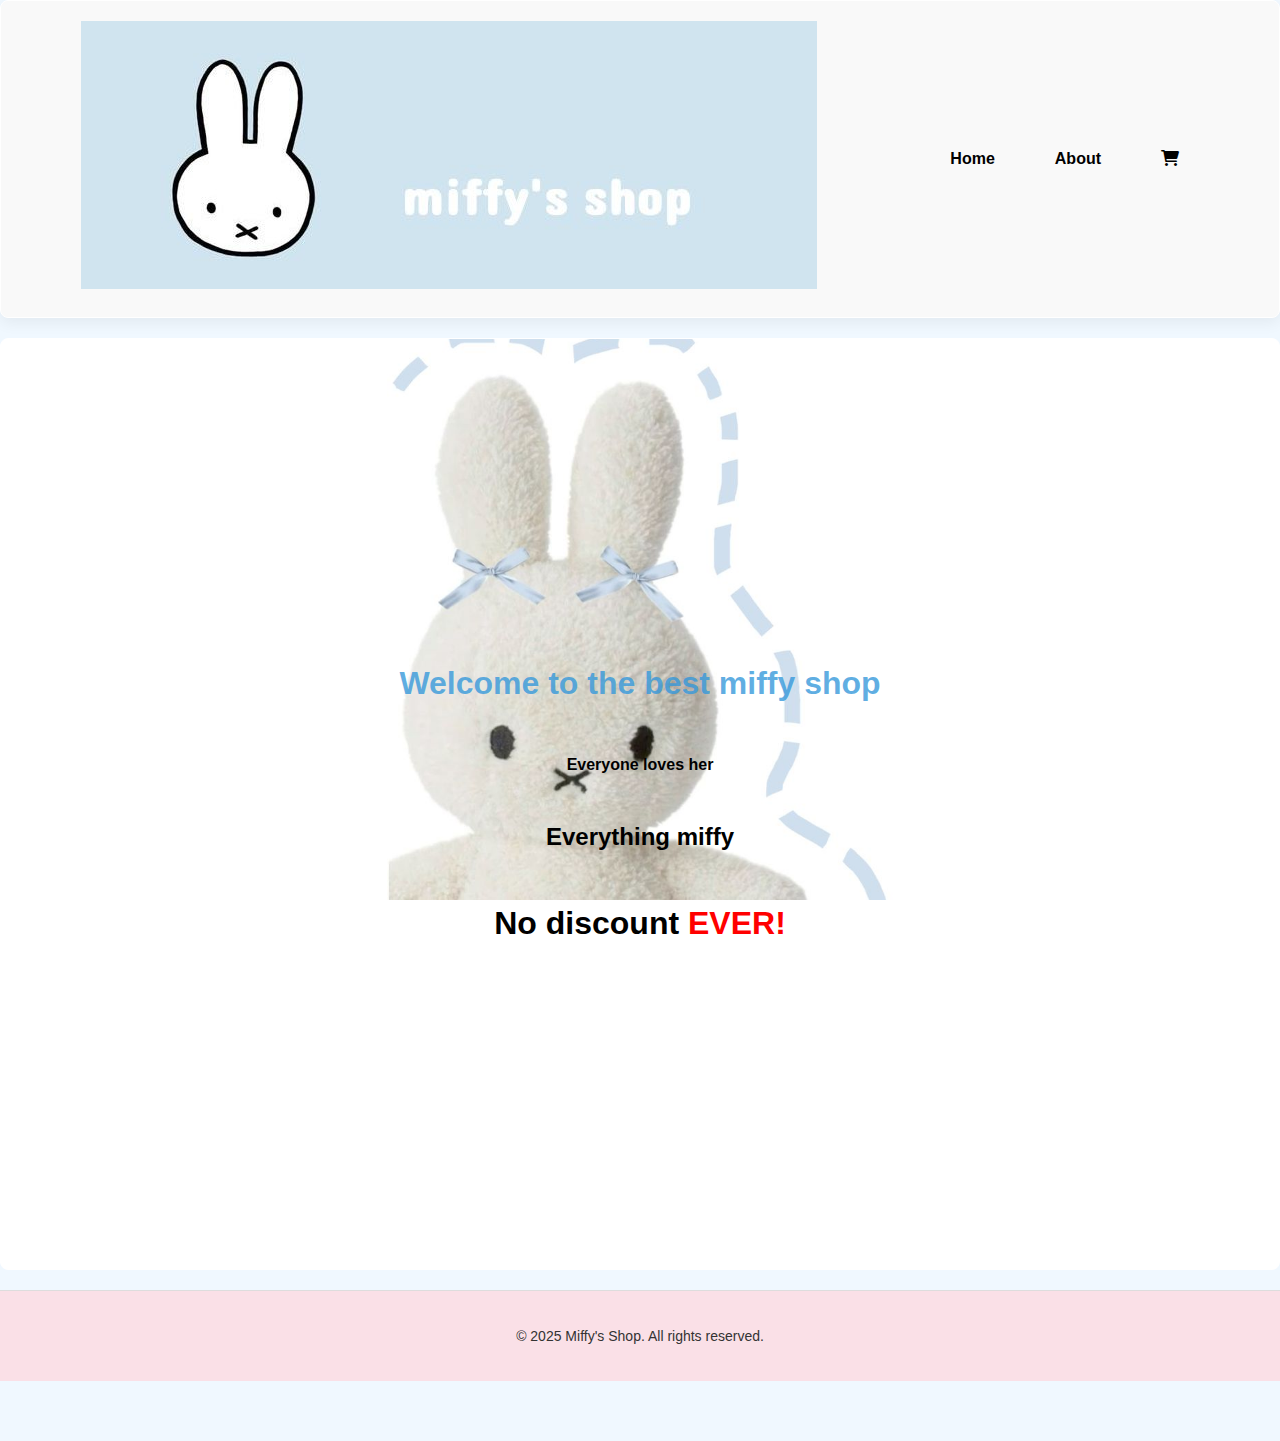
<file: index.html>
<!DOCTYPE html>
<html lang="en">
<head>
    <meta charset="UTF-8">
    <meta name="viewport" content="width=device-width, initial-scale=1.0">
    <title>Miffy's shop</title>
    <link rel="stylesheet" href="style.css">

    <link href="https://cdnjs.cloudflare.com/ajax/libs/font-awesome/6.0.0-beta3/css/all.min.css" rel="stylesheet">
</head>
<body>
    
    <section id="header">
        <a href="#"><img src="bluemiffy.jpg" alt="Miffy Logo"></a>

        <nav>
            <ul id="navigation-bar">
                <li><a href="index.html">Home</a></li>
                <li><a href="about.html">About</a></li>
                <li><a href="shop.html"><i class="fas fa-shopping-cart"></i></a></li>
            </ul>
        </nav>
    </section>

    <section id="big-picture">
        <h1> <span class="Welcome_color">Welcome to the best miffy shop</span></h1>
        <h4>Everyone loves her</h4>
        <h2>Everything miffy</h2>
        <h1>No discount <span class="highlight">EVER!</span></h1>
        
    </section>

    <footer id="site-footer">
        <p>&copy; 2025 Miffy's Shop. All rights reserved.</p>
    </footer>



    <script src="site.js"></script>
</body>
</html>
</file>
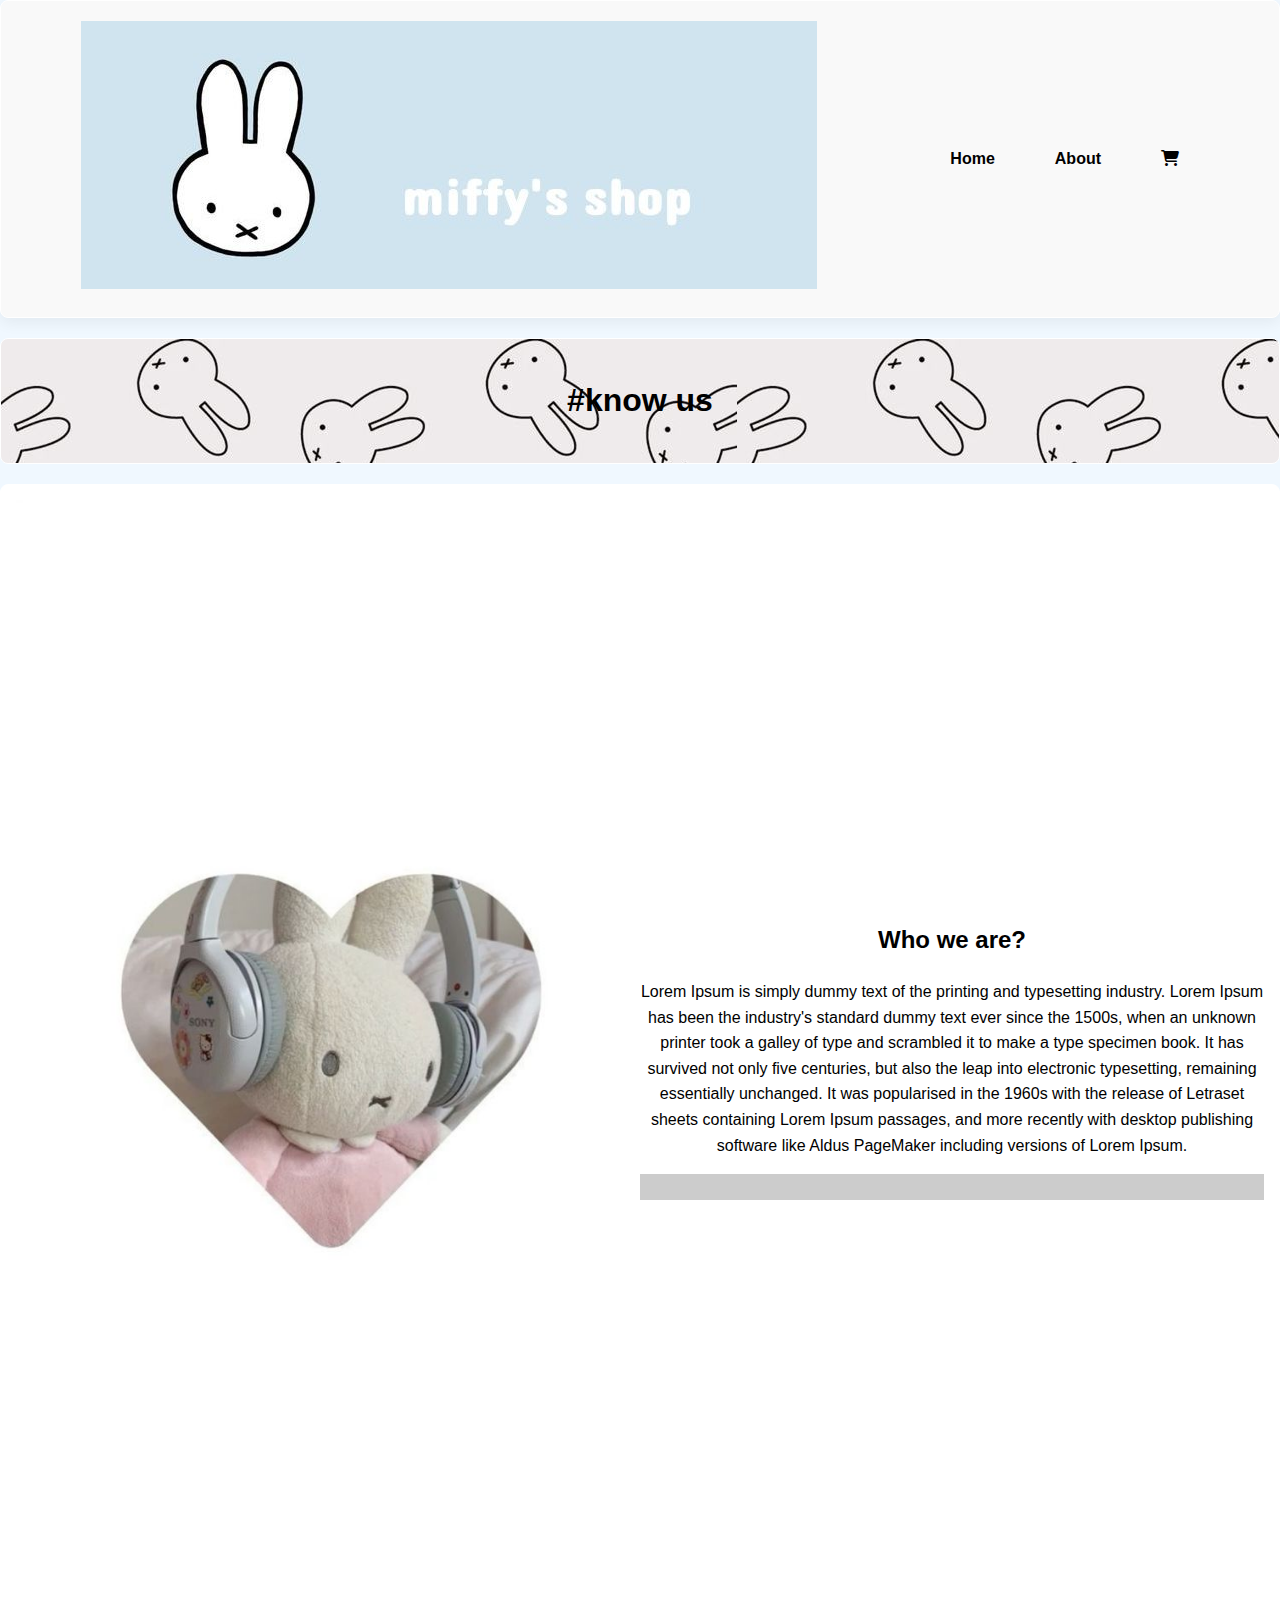
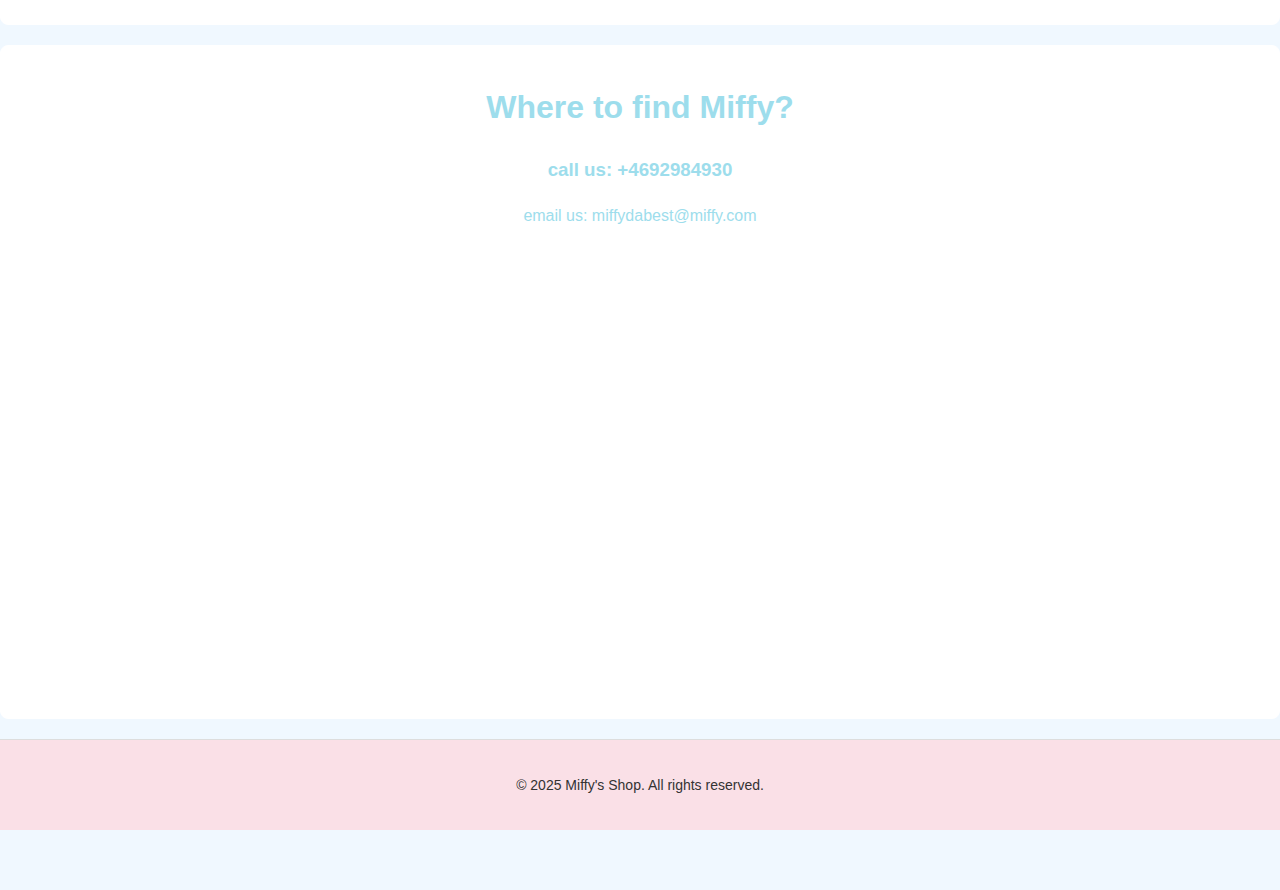
<file: about.html>
<!DOCTYPE html>
<html lang="en">
<head>
    <meta charset="UTF-8">
    <meta name="viewport" content="width=device-width, initial-scale=1.0">
    <title>About page</title>
    <link rel="stylesheet" href="style.css">
    <!-- Font Awesome för ikoner -->
    <link href="https://cdnjs.cloudflare.com/ajax/libs/font-awesome/6.4.2/css/all.min.css" rel="stylesheet">
</head>
<body>
    
    <!-- Header -->
    <section id="header">
        <a href="#"><img src="bluemiffy.jpg" alt="Miffy Logo"></a>

        <nav>
            <ul id="navigation-bar">
                <li><a href="index.html">Home</a></li>
                <li><a href="about.html">About</a></li>
                <li><a href="shop.html"><i class="fas fa-shopping-cart"></i></a></li>
            </ul>
        </nav>
    </section>

    <!-- Om oss Sektion -->
    <section id="page-header" class="about-header">
        <h1>#know us</h1>
    </section>

    <section id="about-head">
        <img src="miffy-about2.jpg" alt="Miffy About Image">
        <div>
            <h2>Who we are?</h2>
            <p>Lorem Ipsum is simply dummy text of the printing and typesetting industry. 
            Lorem Ipsum has been the industry's standard dummy text ever since the 1500s, 
            when an unknown printer took a galley of type and scrambled it to make a type specimen book. 
            It has survived not only five centuries, but also the leap into electronic typesetting, 
            remaining essentially unchanged. It was popularised in the 1960s with the release of Letraset 
            sheets containing Lorem Ipsum passages, and more recently with desktop publishing software like 
            Aldus PageMaker including versions of Lorem Ipsum.</p>

            <marquee bgcolor="#ccc" loop="-1" scrollamount="5" width="100%">LOVE MIFFY !</marquee>
        </div>
    </section> <!-- Stängde avsnittet korrekt -->

    <!-- Google Maps Sektion -->
    <section id="contacts">
        <h1>Where to find Miffy?</h1>
        <h3>call us: +4692984930 </h3>
        <p> email us: miffydabest@miffy.com</p>
        <iframe 
            src="https://www.google.com/maps/embed?pb=!1m18!1m12!1m3!1d266.4683988137174!2d11.962087137228878!3d57.70376481892456!2m3!1f0!2f0!3f0!3m2!1i1024!2i768!4f13.1!3m3!1m2!1s0x464ff36620fa9963%3A0xeb82cdf42931a6da!2sApoteket%20Kungsgatan!5e0!3m2!1ssv!2sse!4v1737468489160!5m2!1ssv!2sse" 
            width="600" 
            height="450" 
            style="border:0;" 
            allowfullscreen="" 
            loading="lazy"
            referrerpolicy="no-referrer-when-downgrade">
        </iframe>
    </section>

    <footer id="site-footer">
        <p>&copy; 2025 Miffy's Shop. All rights reserved.</p>
    </footer>

    <script src="site.js"></script>
</body>
</html>
</file>
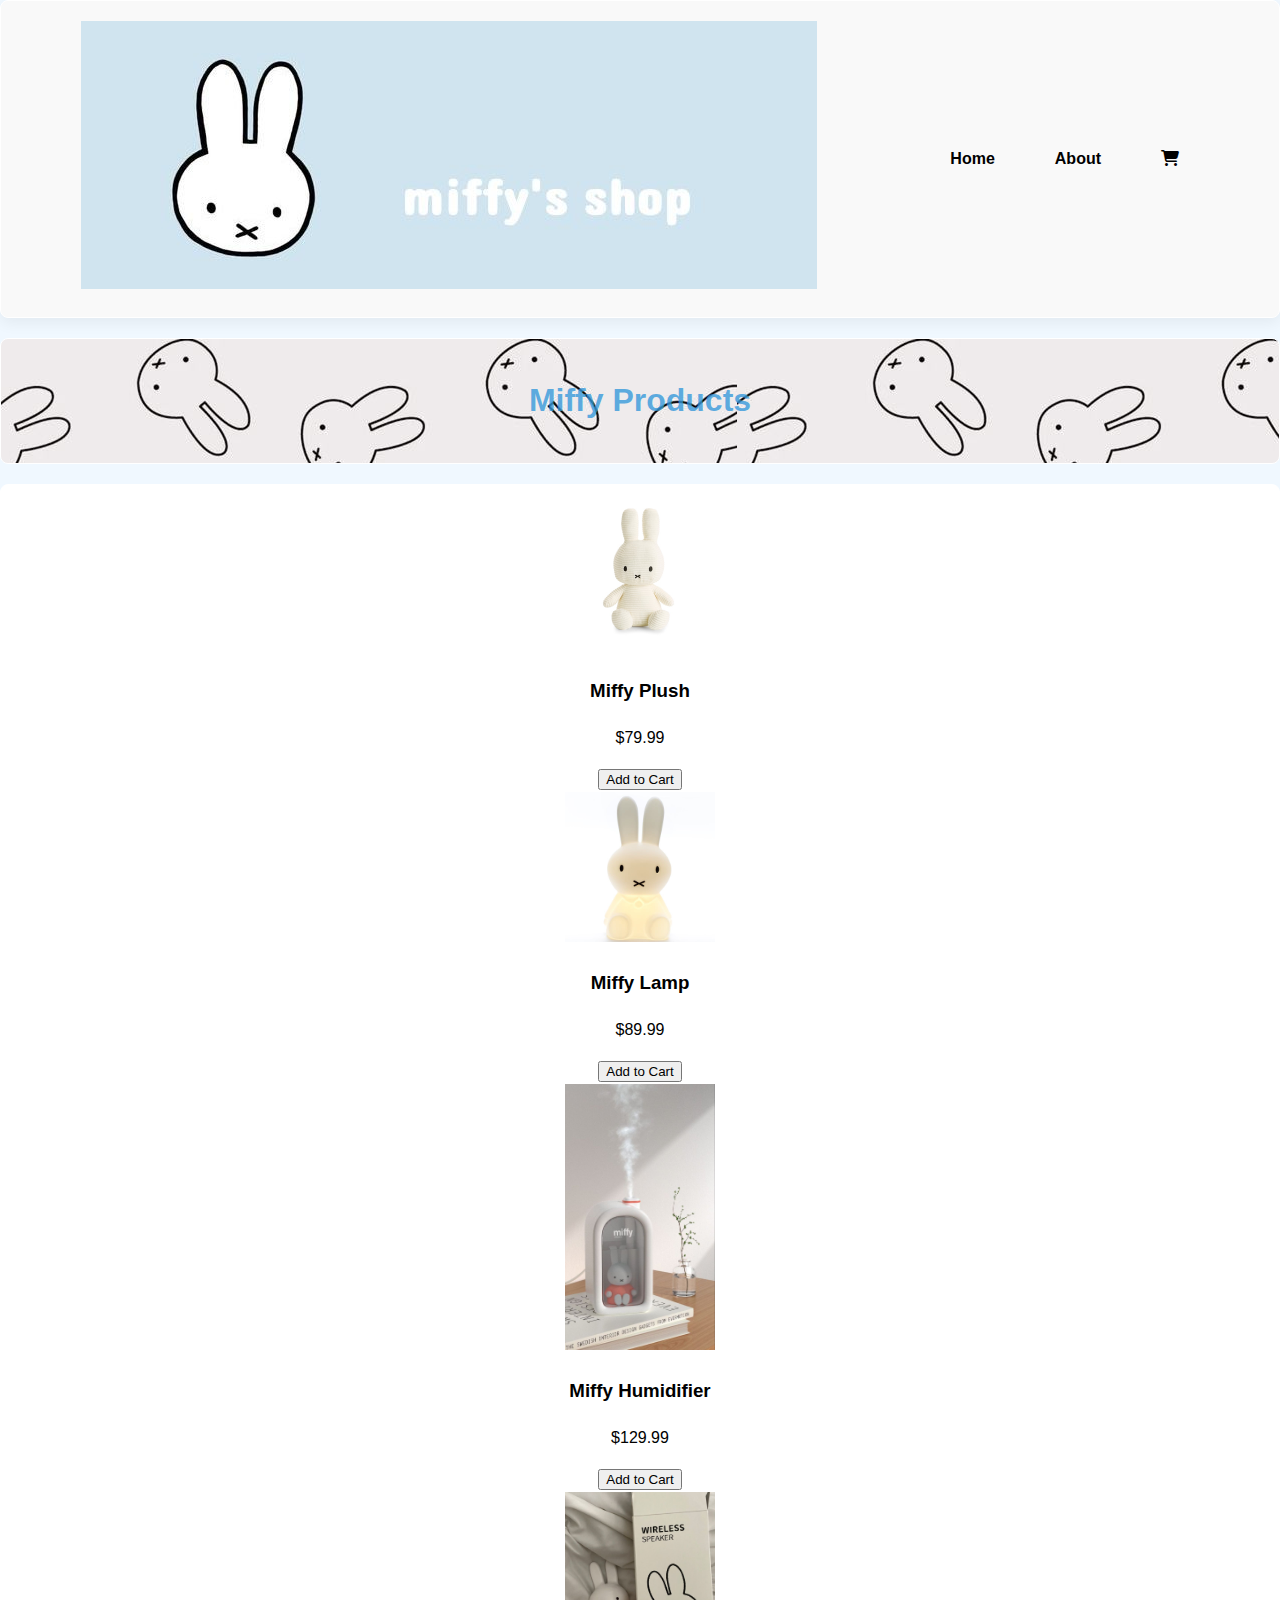
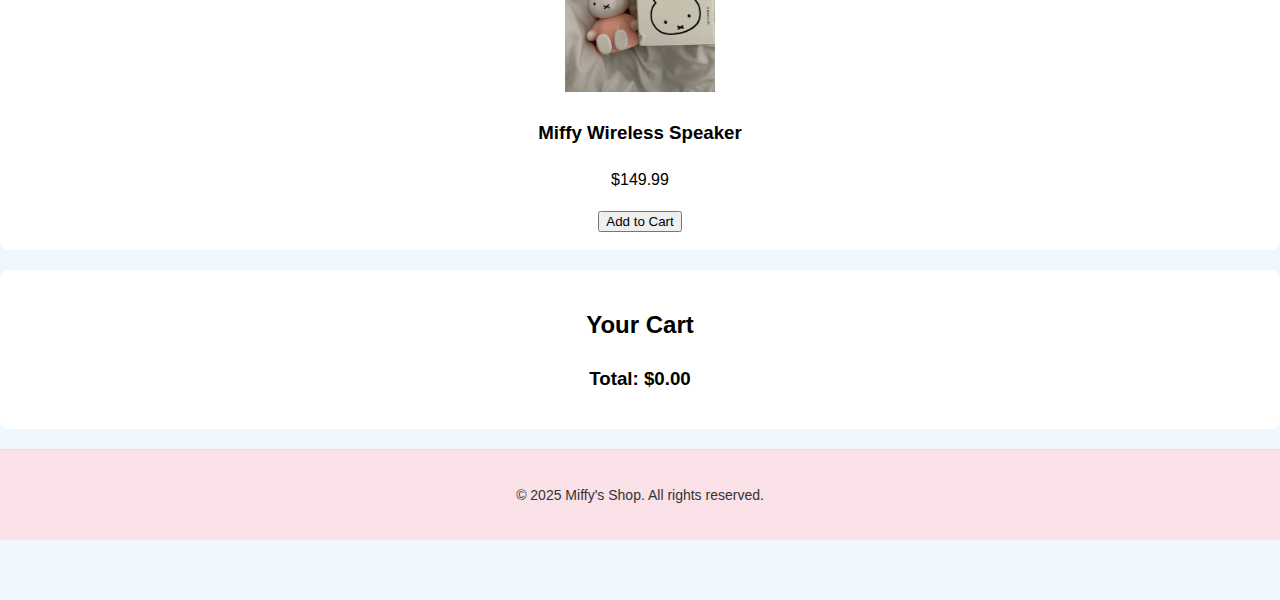
<file: shop.html>
<!DOCTYPE html>
<html lang="en">
<head>
    <meta charset="UTF-8">
    <meta name="viewport" content="width=device-width, initial-scale=1.0">
    <title>Miffy's Shop</title>
    <!-- Font Awesome för ikon -->
    <link rel="stylesheet" href="https://cdnjs.cloudflare.com/ajax/libs/font-awesome/6.4.2/css/all.min.css"/>
    <link rel="stylesheet" href="style.css">
</head>
<body>
    
    <!-- Header -->
    <section id="header">
        <a href="#"><img src="bluemiffy.jpg" alt="Miffy Logo"></a>

        <nav>
            <ul id="navigation-bar">
                <li><a href="index.html">Home</a></li>
                <li><a href="about.html">About</a></li>
                <!-- Shop-ikon i menyn, valfritt -->
                <li><a href="#"><i class="fas fa-shopping-cart"></i></a></li>
            </ul>
        </nav>
    </section>

    <!-- Produktsektion -->
    <section id="page-header" class="about-header">
        <h1><span class="bigText">Miffy Products</span></h1>
    </section>

    <section id="product-container">
        <div id="product-list"></div>
    </section>
    
    <!-- Cart längst ner -->
    <section id="bottom-cart">
        <h2>Your Cart</h2>
        <div id="cart-items"></div>
        <h3 id="cart-total">Total: $0.00</h3>
    </section>

    <footer id="site-footer">
        <p>&copy; 2025 Miffy's Shop. All rights reserved.</p>
    </footer>

    <script src="site.js"></script>
</body>
</html>
</file>
<file: style.css>
body {
    margin: 0;
    padding-bottom: 60px; /* Bytt från margin-bottom */
    font-family: Arial, Helvetica, sans-serif;
    line-height: 1.6;
    background-color: aliceblue;
    color: black;
}

#header {
    display: flex;
    align-items: center;
    justify-content: space-between;
    padding: 20px 80px;
    box-shadow: 0 5px 15px rgba(0, 0, 0, 0.06);
    background-color: #f9f9f9;
    position: relative;
}

#navigation-bar {
    display: flex; 
    align-items: center; 
    gap: 20px;
    list-style: none;
    margin: 0;
    padding: 0;
}

#navigation-bar a {
    text-decoration: none;
    color: black;
    font-size: 16px;
    font-weight: 600;
    transition: color 0.3s ease;
}

#navigation-bar li {
    list-style: none;
    padding: 0 20px;
}

#navigation-bar li a:hover {
    color: hsl(191, 67%, 77%);
}

/* Bakgrundsbild */
#big-picture {
    background-image: url('miffy-back.jpg'); /* Se till att byta ut 'din-bild.jpg' till din faktiska bakgrundsbild */
    background-size: contain;  /* Visar hela bilden utan att den beskärs */
    background-repeat: no-repeat; /* Förhindrar upprepning */
    background-position: center; /* Centrerar bilden */
    background-attachment: fixed; /* Gör att bilden stannar vid scrollning */
    height: 100vh; /* Anpassar sektionens höjd */
    display: flex;
    flex-direction: column;
    align-items: center;
    justify-content: center;
    text-align: center;
}


/* Rubriker */
#header h1, #header h2 {
    margin: 0;
    padding: 0;
}

#header h1 {
    font-size: 2.5em;
}

#header h2 {
    font-size: 1.5em;
    font-weight: normal;
    text-align: center;
}

/* Sektioner */
section {
    margin-bottom: 20px;
    padding: 15px;
    border: 1px solid #fff;
    border-radius: 8px;
    background-color: #ffff;
    text-align: center;
}

/* Färgändringar */
.highlight {
    color: red; 
}

.Welcome_color {
    color: rgba(52, 152, 219, 0.78); /* Bytt från hwb() */
}

/* Produktbilder */
#miffy_plush {
    float: left;  
    margin-right: 20px;  
    width: 200px;  
}

#miffy_lamp {
    float: right;  
    margin-right: 20px;  
    width: 100px; /* Minskad storlek */
}

/* Alla produktbilder */
.product img {
    width: 150px;
    height: auto;
}

/* Om sidan */
#page-header.about-header {
    background-image: url("miffy_about.jpg");
}

.bigText {
    color: rgba(52, 152, 219, 0.78); 
}

#about-head {
    display: flex;
    align-items: center;
}

#about-head img {
    width: 50%;
    height: auto;
}

#contacts {
    font-family: "sans-serif", sans-serif; 
    font-size: 16px;
    color: hsl(191, 67%, 77%);
}

/* Dark Mode */
body.light-theme {
    background-color: white;
    color: black;
}

body.dark-theme {
    background-color: #1e1e1e;
    color: #f4f4f9;
}


#site-footer {
    background-color: hwb(344 88% 2%);   /* Bakgrundsfärg */
    padding: 20px;              /* Utrymme runtom */
    text-align: center;         /* Centrera innehållet */
    color: #333;                /* Textfärg */
    border-top: 1px solid #ddd; /* Tunn linje överst */
    font-size: 14px;            /* Justera textstorlek */
}
</file>
